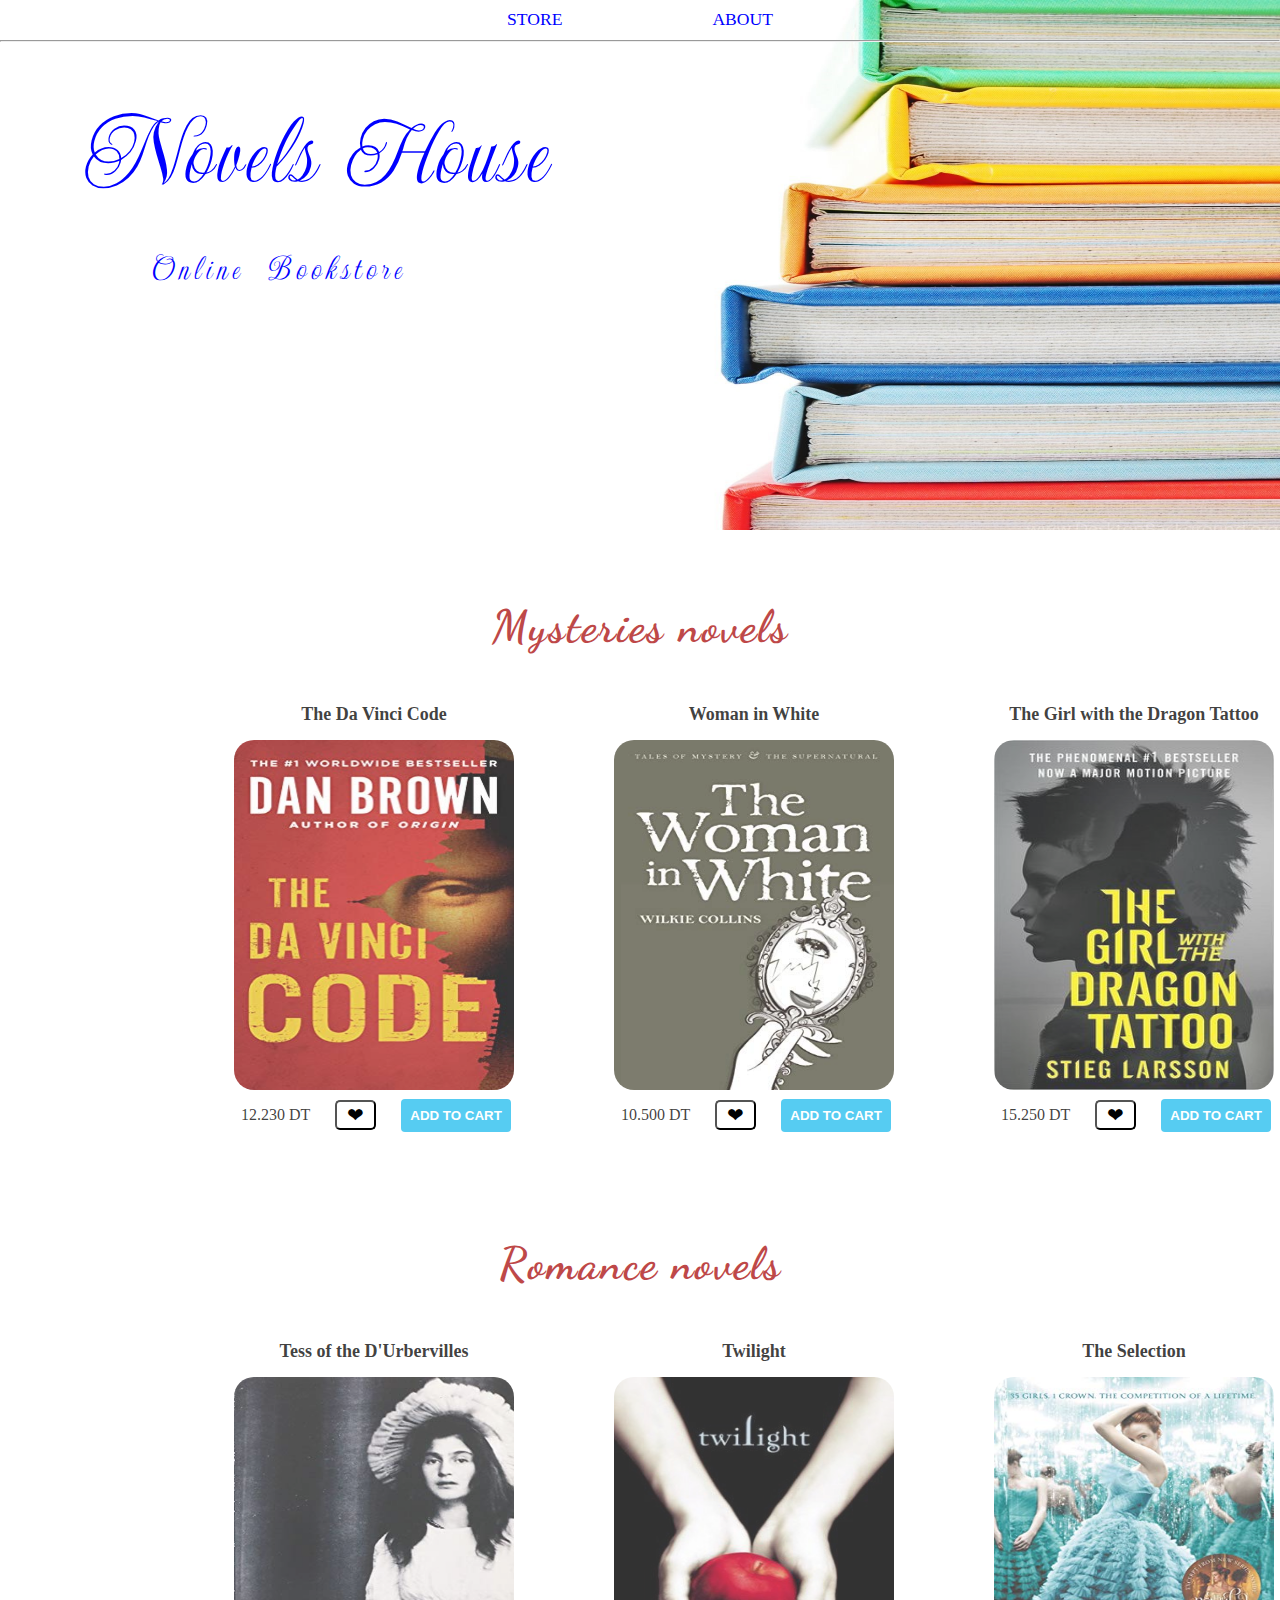
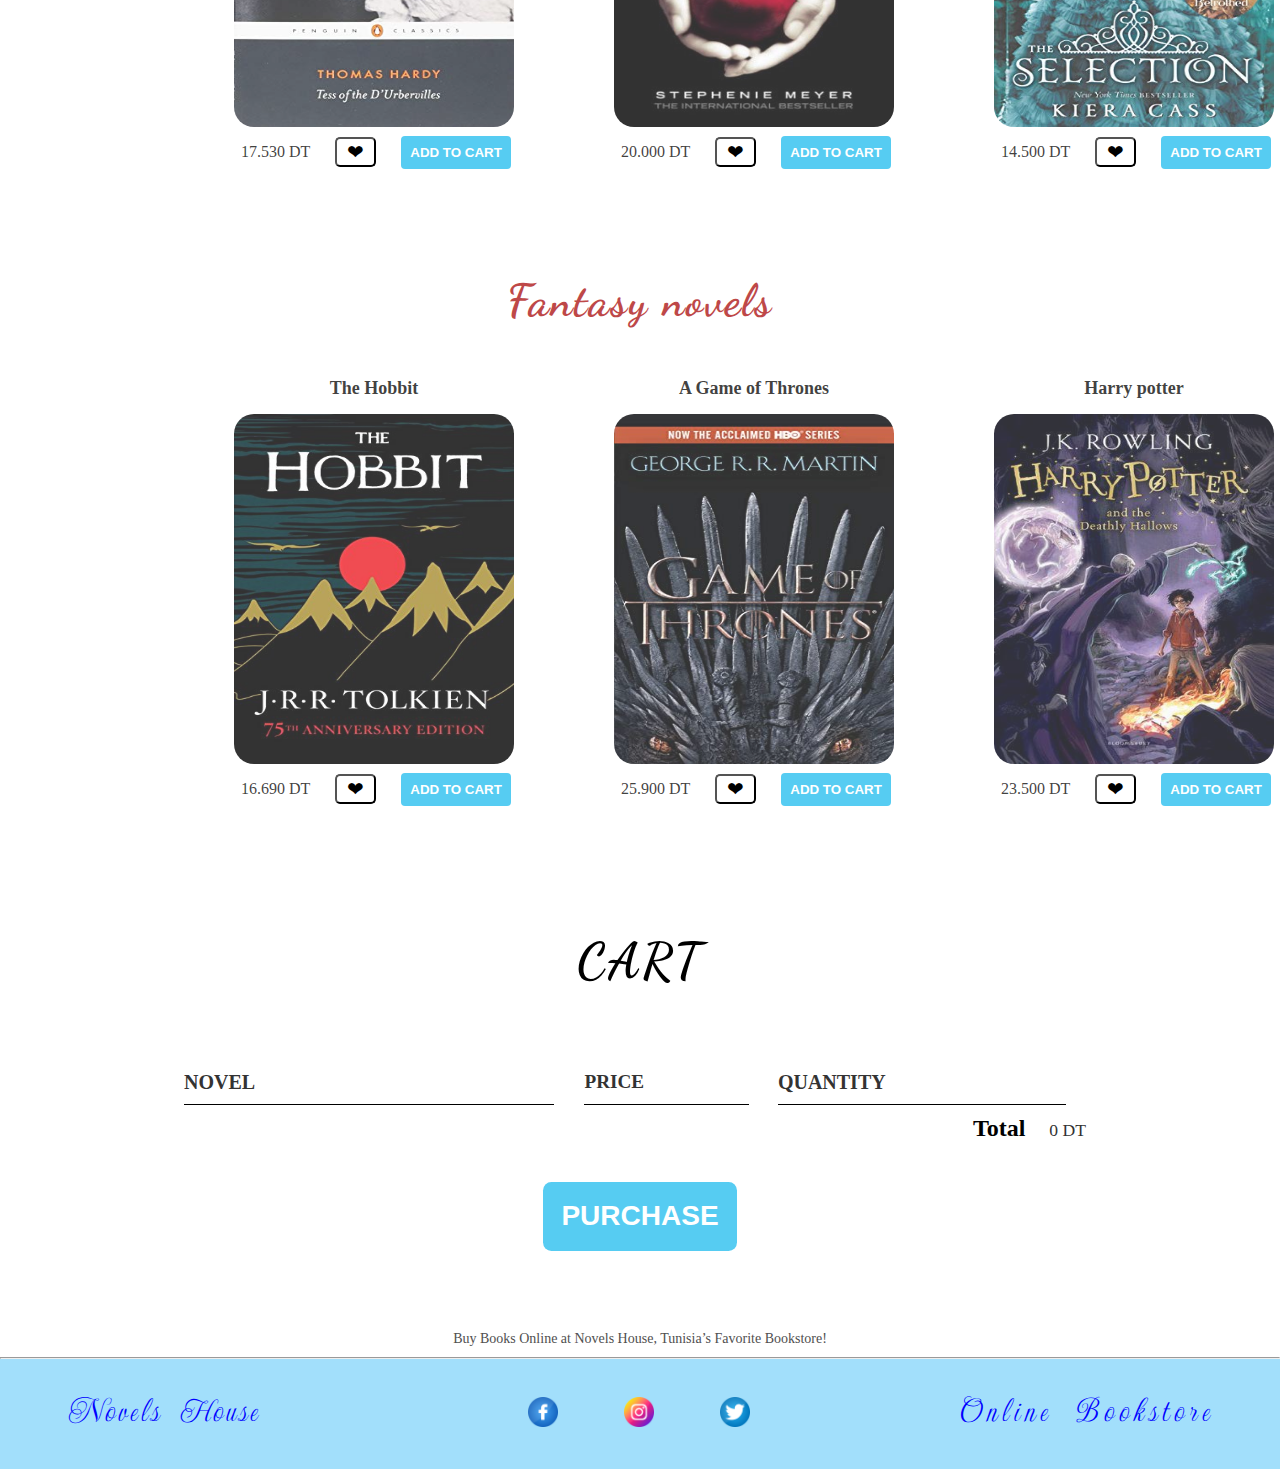
<file: index.html>
<!DOCTYPE html>
<html lang="en">
    <head>
        <title>Novels House | Store</title>
        <meta name="description" content="This is the description">
        <link rel="stylesheet" href="style.css" />
        <script src="store.js" async></script>
        <meta charset="UTF-8">
        <meta http-equiv="X-UA-Compatible" content="IE=edge">
        <meta name="viewport" content="width=device-width, initial-scale=1.0">
        <link rel="stylesheet" href="./style.css" />
        <link rel="preconnect" href="https://fonts.googleapis.com">
        <link rel="preconnect" href="https://fonts.gstatic.com" crossorigin>
        <link href="https://fonts.googleapis.com/css2?family=Great+Vibes&display=swap" rel="stylesheet">
        <link href="https://fonts.googleapis.com/css2?family=Tangerine&display=swap" rel="stylesheet">
        <link href="https://fonts.googleapis.com/css2?family=Updock&display=swap" rel="stylesheet">
        <link href="https://fonts.googleapis.com/css2?family=Smooch&display=swap" rel="stylesheet">
        <link href="https://fonts.googleapis.com/css2?family=Lobster&family=Smooch&display=swap" rel="stylesheet">
        <link href="https://fonts.googleapis.com/css2?family=Dancing+Script&family=Lobster&family=Smooch&display=swap" rel="stylesheet">
        <link rel="stylesheet"  href="https://cdnjs.cloudflare.com/ajax/libs/font-awesome/4.7.0/css/font-awesome.min.css">
    </head>
    <body>
        <header class="main-header">
            <nav class="main-nav nav">
                <ul>
                    <li><a href="index.html">STORE</a></li>
                    <li><a href="about.html">ABOUT</a></li>
                </ul>
            </nav>
            <hr>
            <h1 class="store-name store-name-large">Novels House</h1>
            <h3 class="store-type">Online Bookstore</h3>    
        </header>
      <div class="main-content">
        <section class="container content-section">
            <h2 class="section-header">Mysteries novels</h2>
            <div class="shop-novels">
                <div class="shop-novel">
                    <span class="shop-novel-title">The Da Vinci Code</span>
                    <img class="shop-novel-image" src="images/1-The Da Vinci Code by Dan Brown.jpg">
                    <div class="shop-novel-details">
                        <span class="shop-novel-price">12.230 DT </span>
                        <button class="heart"><label for="toggle-heart">❤</label> </button>                    
                        <button class="btn btn-primary shop-novel-button" type="button">ADD TO CART</button>
                    </div>
                </div>
                <div class="shop-novel">
                    <span class="shop-novel-title">Woman in White</span>
                    <img class="shop-novel-image" src="images/2-Woman in White by Wilkie Collins.jpg">
                    <div class="shop-novel-details">
                        <span class="shop-novel-price">10.500 DT</span>
                        <button class="heart"><label for="toggle-heart">❤</label> </button>                                            
                         <button class="btn btn-primary shop-novel-button"type="button">ADD TO CART</button>
                    </div>
                </div>
                <div class="shop-novel">
                    <span class="shop-novel-title">The Girl with the Dragon Tattoo</span>
                    <img class="shop-novel-image" src="images/3-The Girl with the Dragon Tattoo by Stieg Larsson.jpg">
                    <div class="shop-novel-details">
                        <span class="shop-novel-price">15.250 DT</span>
                        <button class="heart"><label for="toggle-heart">❤</label> </button>                                
                       <button class="btn btn-primary shop-novel-button" type="button">ADD TO CART</button>
                    </div>
                </div>
            </div>
        </section>
        <section class="container content-section">
            <h2 class="section-header">Romance novels</h2>
            <div class="shop-novels">
                <div class="shop-novel">
                    <span class="shop-novel-title">Tess of the D'Urbervilles</span>
                    <img class="shop-novel-image" src="images/4-Tess of the D'Urbervilles by Thomas Hardy.jpg">
                    <div class="shop-novel-details">
                        <span class="shop-novel-price">17.530 DT</span>
                        <button class="heart"><label for="toggle-heart">❤</label> </button>                                           
                        <button class="btn btn-primary shop-novel-button" type="button">ADD TO CART</button>
                    </div>
                </div>
                <div class="shop-novel">
                    <span class="shop-novel-title">Twilight</span>
                    <img class="shop-novel-image" src="images/5-Twilight by Stephenie Meyer.jpg">
                    <div class="shop-novel-details">
                        <span class="shop-novel-price">20.000 DT </span>
                        <button class="heart"><label for="toggle-heart">❤</label> </button>                                            
                        <button class="btn btn-primary shop-novel-button" type="button">ADD TO CART</button>
                    </div>
                </div>
                <div class="shop-novel">
                    <span class="shop-novel-title">The Selection</span>
                    <img class="shop-novel-image" src="images/6-The Selection by Kiera Cass.jpg">
                    <div class="shop-novel-details">
                        <span class="shop-novel-price">14.500 DT </span>
                        <button class="heart"><label for="toggle-heart">❤</label> </button>                                   
                        <button class="btn btn-primary shop-novel-button" type="button">ADD TO CART</button>
                    </div>
                </div>
            </div>
        </section>
        <section class="container content-section">
            <h2 class="section-header">Fantasy novels</h2>
            <div class="shop-novels">
                <div class="shop-novel">
                    <span class="shop-novel-title">The Hobbit</span>
                    <img class="shop-novel-image" src="images/7-The Hobbit by J.R.R. Tolkien.jpg">
                    <div class="shop-novel-details">
                        <span class="shop-novel-price">16.690 DT</span>
                        <button class="heart"><label for="toggle-heart">❤</label> </button>                    
                        <button class="btn btn-primary shop-novel-button" type="button">ADD TO CART</button>
                   
                        
                    </div>
                </div>
                <div class="shop-novel">
                    <span class="shop-novel-title">A Game of Thrones</span>
                    <img class="shop-novel-image" src="images/8- A Game of Thrones by George R.R. Martin.jpg">
                    <div class="shop-novel-details">
                        <span class="shop-novel-price">25.900 DT</span>
                        <button class="heart"><label for="toggle-heart">❤</label> </button>                                          
                        <button class="btn btn-primary shop-novel-button" type="button">ADD TO CART</button>
                    </div>
                </div>
                <div class="shop-novel">
                    <span class="shop-novel-title">Harry potter</span>
                    <img class="shop-novel-image" src="images/9-Harry potter.jpg">
                    <div class="shop-novel-details">
                        <span class="shop-novel-price">23.500 DT </span>
                        <button class="heart"><label for="toggle-heart">❤</label> </button>                                            
                        <button class="btn btn-primary shop-novel-button" type="button">ADD TO CART</button>
                    </div>
                </div>
            </div>
        </section>
        <section class="container content-section">
            <h2 class="section-header section-cart">CART</h2>
            <div class="cart-row">
                <span class="cart-novel cart-header cart-column">NOVEL</span>
                <span class="cart-price cart-header cart-column">PRICE</span>
                <span class="cart-quantity cart-header cart-column">QUANTITY</span>
            </div>
            <div class="cart-novels">
            </div>
            <div class="cart-total">
                <strong class="cart-total-title">Total</strong>
                <span class="cart-total-price">0 DT</span>
            </div>
            <button class="btn btn-primary btn-purchase" type="button">PURCHASE</button>
        </section>
      </div>
      <p class="last-paragraph">Buy Books Online at Novels House, Tunisia’s Favorite Bookstore!</p>
      <hr>
        <footer class="main-footer">
            <div class="container main-footer-container">
                <h3 class="store-name">Novels House</h3>
                <ul class="nav footer-nav">
                     <li>
                        <a href="https://www.facebook.com/">
                            <img src="images/face-logo.png" width="30px">
                        </a>
                      </li>
                      <li>
                        <a href="https://www.instagram.com/">
                            <img src="images/instagram-logo.png" width="30px">
                        </a>
                      </li>
                      <li>
                        <a href="https://twitter.com/">
                            <img src="images/twit-logo.png" width="30px">
                        </a>
                      </li>
                </ul>
                <h3 class="store-type">Online Bookstore</h3>    
            </div>
        </footer>
    </body>
</html>
</file>
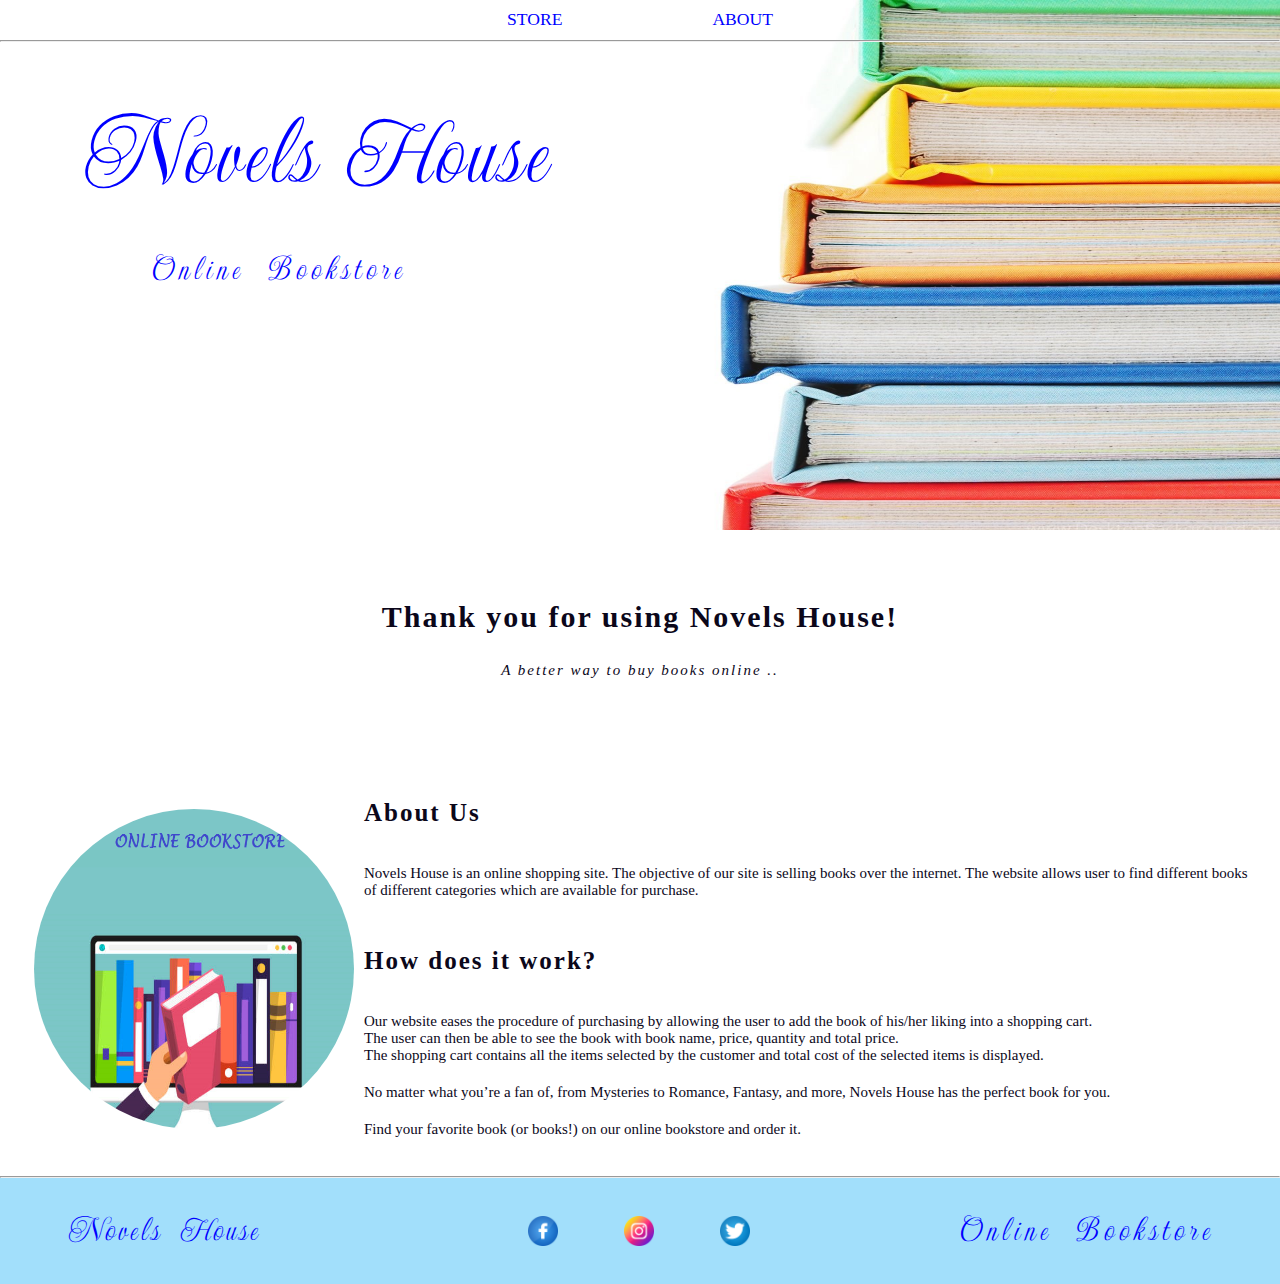
<file: about.html>
<html lang="en">
    <head>
        <title>Novels House | About</title>
        <meta name="description" content="This is the description">
        <link rel="stylesheet" href="style.css" />
        <script src="store.js" async></script>
        <meta charset="UTF-8">
        <meta http-equiv="X-UA-Compatible" content="IE=edge">
        <meta name="viewport" content="width=device-width, initial-scale=1.0">
        <link rel="stylesheet" href="./style.css" />
        <link rel="preconnect" href="https://fonts.googleapis.com">
        <link rel="preconnect" href="https://fonts.gstatic.com" crossorigin>
        <link href="https://fonts.googleapis.com/css2?family=Great+Vibes&display=swap" rel="stylesheet">
        <link href="https://fonts.googleapis.com/css2?family=Tangerine&display=swap" rel="stylesheet">
        <link href="https://fonts.googleapis.com/css2?family=Updock&display=swap" rel="stylesheet">
        <link href="https://fonts.googleapis.com/css2?family=Smooch&display=swap" rel="stylesheet">
        <link href="https://fonts.googleapis.com/css2?family=Lobster&family=Smooch&display=swap" rel="stylesheet">
        <link href="https://fonts.googleapis.com/css2?family=Dancing+Script&family=Lobster&family=Smooch&display=swap" rel="stylesheet">
        <link rel="stylesheet"  href="https://cdnjs.cloudflare.com/ajax/libs/font-awesome/4.7.0/css/font-awesome.min.css">
    </head>
    <body>
        <header class="main-header">
            <nav class="main-nav nav">
                <ul>
                    <li><a href="index.html">STORE</a></li>
                    <li><a href="about.html">ABOUT</a></li>
                </ul>
            </nav>
            <hr>
            <h1 class="store-name store-name-large">Novels House</h1>
            <h3 class="store-type">Online Bookstore</h3>    
        </header>
  <section class="content-section container">
    <h2 class="section-header1">Thank you for using Novels House!</h2>
    <br>
    <h3 class="section-header2"> A better way to buy books online .. </h3>
    <img class="about-bookstore-image" src="images/STORE.png">
    <h3 class="section-header3">About Us</h3> <br>
    <p class="about-paragraph">Novels House is an online shopping site.
        The objective of our site is selling books over the internet. 
       The website allows user to find different books of different 
       categories which are available for purchase.</p>
    <br>
    <h3 class="section-header3">How does it work?</h3> <br>
    <p class="about-paragraph">Our website eases the procedure of purchasing by allowing the user to add
     the book of his/her liking into a shopping cart.<br> 
     The user can then be able to see the book with book name, price, quantity and total price.<br>
     The shopping cart contains all the items selected by the customer and total cost 
     of the selected items is displayed.</p>

     <p class="about-paragraph">No matter what you’re a fan of, from Mysteries to Romance, Fantasy, and more,
     Novels House has the perfect book for you.<br></p>
    <p class="about-paragraph">Find your favorite book (or books!) on our online bookstore and order it.</p>
    <br>
  </section>
  <hr>
  <footer class="main-footer">
    <div class="container main-footer-container">
        <h3 class="store-name">Novels House</h3>
        <ul class="nav footer-nav">
             <li>
                <a href="https://www.facebook.com/">
                    <img src="images/face-logo.png" width="30px">
                </a>
              </li>
              <li>
                <a href="https://www.instagram.com/">
                    <img src="images/instagram-logo.png" width="30px">
                </a>
              </li>
              <li>
                <a href="https://twitter.com/">
                    <img src="images/twit-logo.png" width="30px">
                </a>
              </li>
        </ul>
        <h3 class="store-type">Online Bookstore</h3>    
    </div>
</footer>
</body>
</html>
</file>
<file: style.css>
*{
    margin: 0;
    padding: 0;
}

/*    header    */

.nav ul {
    margin: 0;
}

.nav li {
    display: inline;
}

.nav a {
    display: inline-block;
    color: blue;
    padding: .5em;
    text-decoration: none;
}

.main-nav {
    text-align: center;
    font-size: 1.1em;
    font-weight: lighter;
    border-bottom: 1px solid rgba(255, 255, 255, .3)
}

.main-nav li {
    padding: 0 5%;
}

.nav a:hover {
    background-color: rgba(255, 255, 255, .3)
}


.main-header{
    background-image: url("images/boook.jpg");
    background-repeat: no-repeat;
    background-attachment: fixed;
    background-size: 100% 60%;
    height: 500px;
    padding-bottom: 30px;


}
/*   main content    */
.main-content{
    margin-left: auto;
    margin-right: auto;
    width: 75vw;
}
.store-name {
    text-align:left;
    margin: 0;
    margin-top: 30px;
    margin-bottom: 30px;
    font-family: 'Updock', cursive;
    font-size: 35px;
    font-weight: 500;
    word-spacing: 10px;
    letter-spacing: 3px;
    color:blue;
    font-style: italic;
}
.store-type{
    font-family: 'Updock', cursive;
    font-size: 35px;
    font-weight: 500;
    word-spacing: 10px;
    letter-spacing: 5px;
    color:blue;
    font-style: italic;
    margin:0;
    margin-left: 150px;  
    margin-top: 30px;
    margin-bottom: 30px;
}

.store-name-large {
    font-size: 100px;
    margin-left: 80px;
    margin-top: 50px;
    margin-bottom: 10px;
}

.content-section {
    margin: 1em;
}

.container {
    margin: 0 auto;
    padding: 0 1.5em;
}
.section-header {
    text-align: center;
    font-family: 'Dancing Script', cursive;
    font-size: 45px;
    font-weight: 700;
    color:rgb(190, 72, 72);
    letter-spacing: 2px;
    margin-top: 70px;
}
.shop-novel {
    margin: 30px;
}

.shop-novel-title {
    display: block;
    text-align: center;
    font-weight: bold;
    color:rgba(4, 3, 2, 0.769);
    font-size: 18px;
    font-family: Georgia, 'Times New Roman', Times, serif;
    margin-bottom: 15px;
    margin-top: 20px;
}

.shop-novel-image {
    width:280px;
    height: 350px;
    margin-right:20px;
    margin-left: 20px;
    border-radius: 20px;
    transition: transform .2s;
    opacity: 0.8;

}

.shop-novel-image:hover {
  -ms-transform: scale(1.1); /* IE 9 */
  -webkit-transform: scale(1.1); /* Safari 3-8 */
  transform: scale(1.1); 
  opacity: 0.9;
}

.shop-novel-details {
    display: flex;
    align-items: center;
    padding: 5px;
}

.shop-novel-price {
    margin-left: 22px;
    margin-right: 25px;
    color: rgba(4, 3, 2, 0.769);
}

.shop-novels {
    display: flex;
    justify-content: space-around;
}


/*      buttons      */

.btn {
    text-align: center;
    vertical-align: middle;
    padding: .67em .67em;
    cursor: pointer;
}
.heart{
    background-color: white;
    cursor: pointer;
    padding: 1px 10px;
    border-radius: 5px;
    font-size: 20px;


}
.btn-primary {
    color: white;
    background-color: #56CCF2;
    border: none;
    border-radius: .3em;
    font-weight: bold;
}

.btn-primary:hover {
    background-color: #2D9CDB;
}
.btn-danger {
    color: white;
    background-color: #EB5757;
    border: none;
    border-radius: .3em;
    font-weight: bold;
}

.btn-danger:hover {
    background-color: #CC4C4C;
}
.btn-purchase {
    display: block;
    margin: 40px auto 80px auto;
    font-size: 1.75em;
}

.shop-novel-button{
    margin-left: 25px;
}



/*    cart-section    */

.section-cart{
    color: black;
    font-size: 50px;
    margin-top: 90px;
    margin-bottom: 70px;

}

.cart-header {
    font-weight: bold;
    font-size: 1.25em;
    color: #333;
}

.cart-column {
    display: flex;
    align-items: center;
    border-bottom: 1px solid black;
    margin-right: 1.5em;
    padding-bottom: 10px;
    margin-top: 10px;
}

.cart-row {
    display: flex;
}

.cart-novel {
    width: 45%;
    font-family: Georgia, 'Times New Roman', Times, serif;
}

.cart-price {
    width: 20%;
    font-size: 1.2em;
    color: #333;
    font-family: Georgia, 'Times New Roman', Times, serif;
}

.cart-quantity {
    width: 35%;
    font-family: Georgia, 'Times New Roman', Times, serif;
}

.cart-novel-title {
    color: #333;
    margin-left: .5em;
    font-size: 1.2em;
}

.cart-novel-image {
    width: 75px;
    height: auto;
    border-radius: 10px;
}
.cart-quantity-input {
    height: 34px;
    width: 50px;
    border-radius: 5px;
    border: 1px solid #56CCF2;
    background-color: #eee;
    color: #333;
    padding: 0;
    text-align: center;
    font-size: 1.2em;
    margin-right: 25px;
}

.cart-row:last-child {
    border-bottom: 1px solid black;
}

.cart-row:last-child .cart-column {
    border: none;
}

.cart-total {
    text-align: end;
    margin-top: 10px;
    margin-right: 10px;
}

.cart-total-title {
    font-weight: bold;
    font-size: 1.5em;
    color: black;
    margin-right: 20px;
}

.cart-total-price {
    color: #333;
    font-size: 1.1em;
    font-family: Georgia, 'Times New Roman', Times, serif;
}
.last-paragraph{
    text-align: center;
    color: rgb(80, 79, 79);
    font-family: Georgia, 'Times New Roman', Times, serif;
    margin-top: 30px;
    margin-bottom: 10px;
    font-size: 14px;
}

/*   footer-section   */
.main-footer {
    background-color: rgb(162, 223, 251)    ;
    display: flex;

}

.main-footer-container {
    display: flex;
    justify-content: space-between;
    color:rgb(64, 64, 250);
}

.main-footer-container ul {
    display: flex;
    align-items: center;
    display: flex;
    list-style: none;
    margin-left: 260px;
    margin-top: 30px;
    margin-bottom: 30px;
}

.footer-nav li {
    margin-right: 50px;

}
.footer-nav img {
    width: 30px;
    height: 30px;
}

/*   about.html file   */

.about-bookstore-image{
    float: left;
    height: 320px;
    width: 320px;
    margin: 10px;
    border-radius: 50%;
}
.section-header1 {
    text-align: center;
    font-family:cursive;
    font-size: 30px;
    font-weight: 700;
    color:rgb(11, 7, 26);
    letter-spacing: 2px;
    margin-top: 70px;
}
.section-header2{
    text-align: center;
    font-family: cursive;
    font-style: italic;
    font-size: 15px;
    font-weight: 500;
    color:rgb(11, 7, 26);
    letter-spacing: 2px;
    margin-top: 10px;
    margin-bottom: 120px;
}
.section-header3{
    font-family:cursive;
    font-size: 25px;
    font-weight: 700;
    color:rgb(11, 7, 26);
    letter-spacing: 2px;
    margin-top: 10px;   
}
.about-paragraph{
    font-family: cursive;
    font-size: 15px;
    color:rgb(11, 7, 26);
    margin-top: 20px;
    margin-bottom: 20px;

}
</file>
